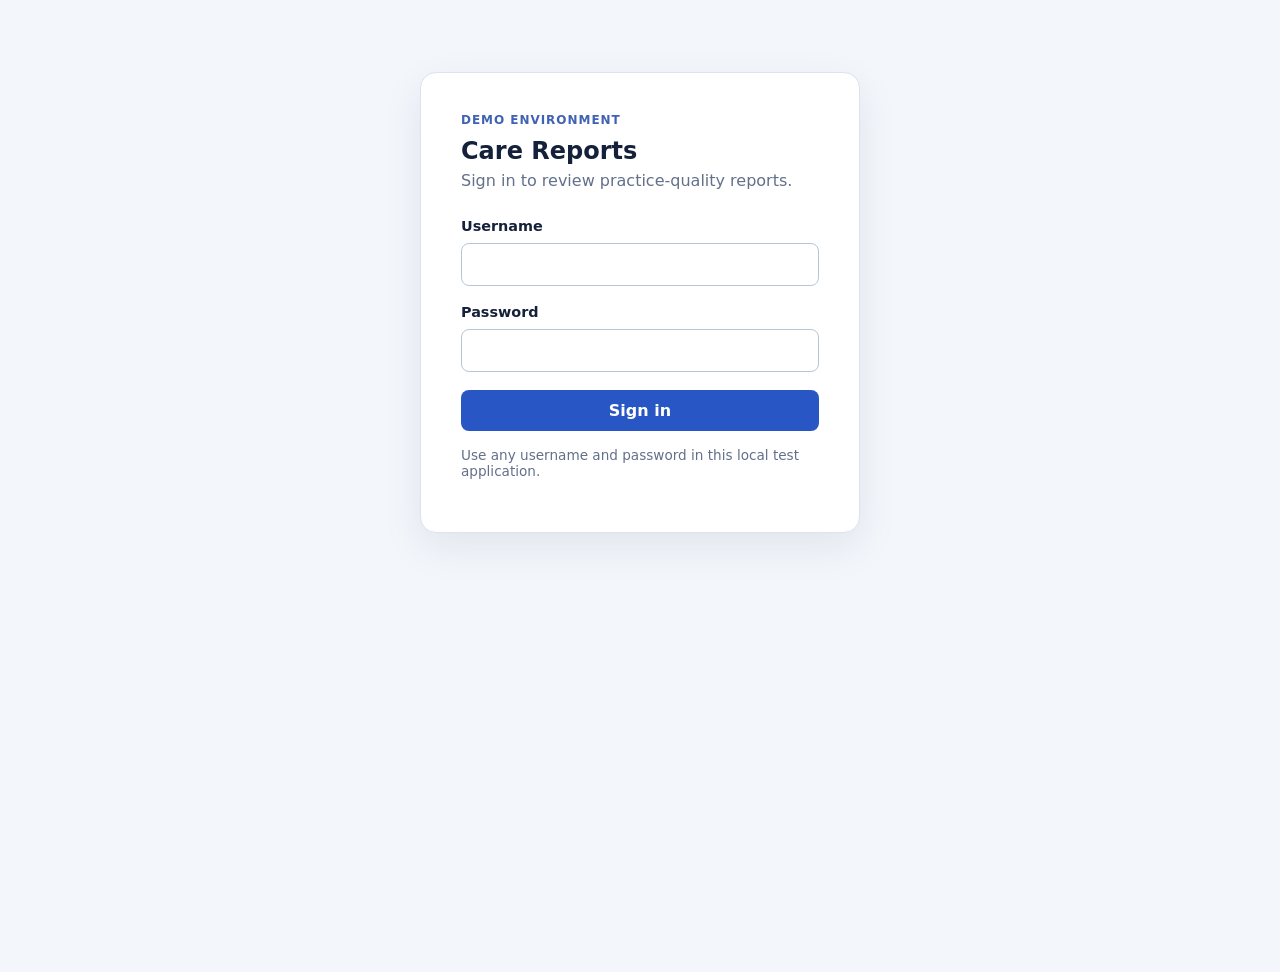
<file: robot_bot/tests/index.html>
<!doctype html>
<!-- Local mock portal used by the Robot Framework suites. -->
<html lang="en">
  <head>
    <meta charset="UTF-8" />
    <meta name="viewport" content="width=device-width, initial-scale=1.0" />
    <title>Care Reports Test Portal</title>
    <link rel="stylesheet" href="styles.css" />
  </head>
  <body>
    <main class="shell">
      <section id="login-view" class="login-card" aria-labelledby="login-title">
        <p class="eyebrow">Demo environment</p>
        <h1 id="login-title">Care Reports</h1>
        <p class="muted">Sign in to review practice-quality reports.</p>
        <form id="login-form">
          <label for="username">Username</label>
          <input id="username" name="username" autocomplete="username" required />
          <label for="password">Password</label>
          <input id="password" name="password" type="password" autocomplete="current-password" required />
          <button id="login-button" type="submit">Sign in</button>
        </form>
        <p id="login-error" class="error" role="alert" hidden></p>
        <p class="hint">Use any username and password in this local test application.</p>
      </section>

      <section id="app-view" class="app" hidden>
        <header class="topbar">
          <div>
            <p class="eyebrow">Quality dashboard</p>
            <h1>Care Reports</h1>
          </div>
          <div class="topbar-actions">
            <button id="menu-button" class="menu-button" aria-label="Open menu" aria-expanded="false">Menu <span aria-hidden="true">⌄</span></button>
            <a id="logout-link" href="#logout">Logout</a>
          </div>
        </header>

        <nav id="menu-panel" class="menu-panel" aria-label="Application menu" hidden>
          <section>
            <h2>Reporting quarter</h2>
            <ul class="quarter-list" aria-label="Quarter options">
              <li role="option" tabindex="0">Q1 2026</li>
              <li role="option" tabindex="0">Q2 2026</li>
              <li role="option" tabindex="0">Q3 2026</li>
              <li role="option" tabindex="0">Q4 2026</li>
            </ul>
          </section>
          <section>
            <h2>Navigation</h2>
            <a href="#reports" data-view="reports">Reports</a>
          </section>
        </nav>

        <section id="home-view" class="content">
          <p class="eyebrow">Welcome</p>
          <h2>Choose a reporting quarter</h2>
          <p>Select the menu, choose a quarter, then open Reports to start.</p>
          <p id="quarter-status" class="status">No quarter selected</p>
        </section>

        <section id="reports-view" class="content" hidden>
          <p class="eyebrow">Reports</p>
          <h2>Report categories</h2>
          <div class="report-grid">
            <a href="#continuity" data-view="continuity" class="report-card">
              <h3>Continuity of Care</h3><p>Preventive and ongoing care measures.</p>
            </a>
            <a href="#general" data-view="general" class="report-card">
              <h3>General</h3><p>Utilization and admissions reporting.</p>
            </a>
          </div>
        </section>

        <section id="continuity-view" class="content" hidden>
          <p class="eyebrow">Reports / Continuity of Care</p>
          <h2>Continuity of Care</h2>
          <a href="#annual-well-visit" data-report="Annual Well Visit" class="report-card"><h3>Annual Well Visit</h3><p>View annual preventive-visit performance.</p></a>
        </section>

        <section id="general-view" class="content" hidden>
          <p class="eyebrow">Reports / General</p>
          <h2>General</h2>
          <div class="report-grid">
            <a href="#er-visits" data-report="ER Visits By Practice" class="report-card"><h3>ER Visits By Practice</h3><p>Emergency-room visits grouped by practice.</p></a>
            <a href="#ip-admissions" data-report="IP Admissions By Practice" class="report-card"><h3>IP Admissions By Practice</h3><p>Inpatient admissions grouped by practice.</p></a>
          </div>
        </section>

        <section id="report-view" class="content" hidden aria-live="polite">
          <p id="report-breadcrumb" class="eyebrow">Reports</p>
          <h2 id="report-title"></h2>
          <p id="report-description"></p>
          <div class="report-summary">
            <div><span>Quarter</span><strong id="report-quarter">Not selected</strong></div>
            <div><span>Practices</span><strong>12</strong></div>
            <div><span>Last refreshed</span><strong>Today</strong></div>
          </div>
        </section>
      </section>
    </main>
    <script src="app.js"></script>
  </body>
</html>
</file>
<file: robot_bot/tests/styles.css>
/* Styling for the local Robot Framework mock portal. */
:root { font-family: Inter, ui-sans-serif, system-ui, sans-serif; color: #15213a; background: #f3f6fb; }
* { box-sizing: border-box; }
body { margin: 0; min-height: 100vh; }
button, input { font: inherit; }
.shell { width: min(1080px, calc(100% - 2rem)); margin: 3rem auto; }
.login-card, .app { background: #fff; border: 1px solid #dbe3f0; border-radius: 16px; box-shadow: 0 14px 40px #18223c14; }
.login-card { max-width: 440px; margin: 8vh auto; padding: 2.5rem; }
h1, h2, h3, p { margin-top: 0; }
h1 { margin-bottom: .35rem; } h2 { font-size: 1.55rem; }
.eyebrow { color: #4062b5; font-weight: 700; text-transform: uppercase; letter-spacing: .08em; font-size: .75rem; margin-bottom: .65rem; }
.muted, .hint { color: #62708a; }.hint { font-size: .85rem; margin-top: 1rem; }.error { color: #b42318; }
form { display: grid; gap: .55rem; margin-top: 1.75rem; } label { font-weight: 600; font-size: .9rem; }
input { border: 1px solid #b8c5d9; border-radius: 8px; padding: .7rem .8rem; margin-bottom: .55rem; }
button { cursor: pointer; border: 0; border-radius: 8px; padding: .7rem 1rem; background: #2856c4; color: #fff; font-weight: 700; }
.topbar { display: flex; justify-content: space-between; align-items: center; padding: 1.5rem 2rem; border-bottom: 1px solid #e4eaf3; }.topbar h1 { font-size: 1.35rem; margin: 0; }.topbar .eyebrow { margin: 0 0 .2rem; }
.topbar-actions { display: flex; align-items: center; gap: 1rem; }.menu-button { background: #eef3ff; color: #1f4eb7; }.topbar a { color: #3457a8; font-weight: 600; }
.menu-panel { display: grid; grid-template-columns: 1fr 1fr; gap: 2rem; padding: 1.25rem 2rem; background: #f8faff; border-bottom: 1px solid #e4eaf3; }.menu-panel h2 { font-size: .85rem; margin-bottom: .6rem; color: #62708a; text-transform: uppercase; }
.menu-panel a, .quarter-list li { display: block; color: #1b3f91; text-decoration: none; padding: .45rem .55rem; border-radius: 6px; cursor: pointer; }.menu-panel a:hover, .quarter-list li:hover, .quarter-list li:focus { background: #e6edff; outline: none; }
.quarter-list { display: flex; list-style: none; padding: 0; margin: 0; gap: .25rem; }.quarter-list li[aria-selected="true"] { background: #2856c4; color: #fff; }
.content { padding: 2.5rem; min-height: 360px; }.status { display: inline-block; padding: .45rem .65rem; background: #eef3ff; color: #274eae; border-radius: 6px; font-weight: 600; }
.report-grid { display: grid; grid-template-columns: repeat(auto-fit, minmax(220px, 1fr)); gap: 1rem; }.report-card { display: block; padding: 1.25rem; border: 1px solid #dbe3f0; border-radius: 10px; text-decoration: none; color: inherit; transition: .15s; }.report-card:hover { transform: translateY(-2px); border-color: #5277d7; box-shadow: 0 6px 16px #26478814; }.report-card h3 { color: #214da9; margin-bottom: .45rem; }.report-card p { margin: 0; color: #62708a; }
.report-summary { display: grid; grid-template-columns: repeat(3, 1fr); margin-top: 2rem; border: 1px solid #dbe3f0; border-radius: 10px; overflow: hidden; }.report-summary div { padding: 1.1rem; border-right: 1px solid #dbe3f0; }.report-summary div:last-child { border: 0; }.report-summary span, .report-summary strong { display: block; }.report-summary span { color: #62708a; font-size: .8rem; margin-bottom: .25rem; }
@media (max-width: 600px) { .shell { margin: 1rem auto; }.topbar, .content { padding: 1.25rem; }.menu-panel { grid-template-columns: 1fr; gap: 1rem; padding: 1.25rem; }.report-summary { grid-template-columns: 1fr; }.report-summary div { border-right: 0; border-bottom: 1px solid #dbe3f0; } }
</file>
